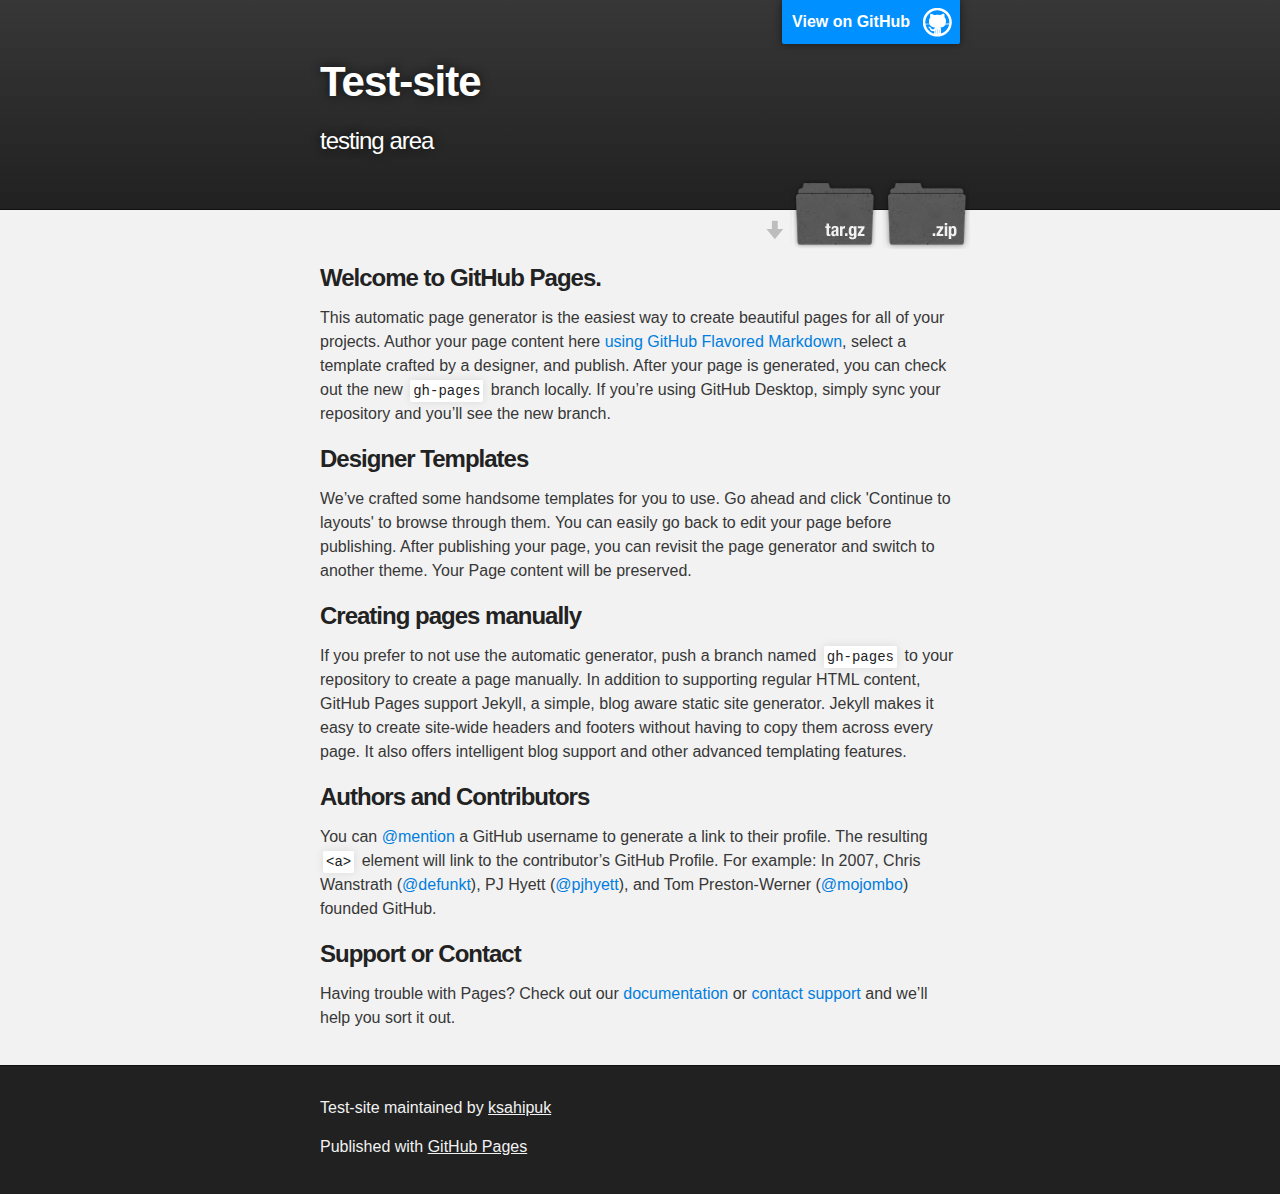
<file: index.html>
<!DOCTYPE html>
<html>

  <head>
    <meta charset='utf-8'>
    <meta http-equiv="X-UA-Compatible" content="chrome=1">
    <meta name="description" content="Test-site : testing area">

    <link rel="stylesheet" type="text/css" media="screen" href="stylesheets/stylesheet.css">

    <title>Test-site</title>
  </head>

  <body>

    <!-- HEADER -->
    <div id="header_wrap" class="outer">
        <header class="inner">
          <a id="forkme_banner" href="https://github.com/ksahipuk/test-site">View on GitHub</a>

          <h1 id="project_title">Test-site</h1>
          <h2 id="project_tagline">testing area</h2>

            <section id="downloads">
              <a class="zip_download_link" href="https://github.com/ksahipuk/test-site/zipball/master">Download this project as a .zip file</a>
              <a class="tar_download_link" href="https://github.com/ksahipuk/test-site/tarball/master">Download this project as a tar.gz file</a>
            </section>
        </header>
    </div>

    <!-- MAIN CONTENT -->
    <div id="main_content_wrap" class="outer">
      <section id="main_content" class="inner">
        <h3>
<a id="welcome-to-github-pages" class="anchor" href="#welcome-to-github-pages" aria-hidden="true"><span aria-hidden="true" class="octicon octicon-link"></span></a>Welcome to GitHub Pages.</h3>

<p>This automatic page generator is the easiest way to create beautiful pages for all of your projects. Author your page content here <a href="https://guides.github.com/features/mastering-markdown/">using GitHub Flavored Markdown</a>, select a template crafted by a designer, and publish. After your page is generated, you can check out the new <code>gh-pages</code> branch locally. If you’re using GitHub Desktop, simply sync your repository and you’ll see the new branch.</p>

<h3>
<a id="designer-templates" class="anchor" href="#designer-templates" aria-hidden="true"><span aria-hidden="true" class="octicon octicon-link"></span></a>Designer Templates</h3>

<p>We’ve crafted some handsome templates for you to use. Go ahead and click 'Continue to layouts' to browse through them. You can easily go back to edit your page before publishing. After publishing your page, you can revisit the page generator and switch to another theme. Your Page content will be preserved.</p>

<h3>
<a id="creating-pages-manually" class="anchor" href="#creating-pages-manually" aria-hidden="true"><span aria-hidden="true" class="octicon octicon-link"></span></a>Creating pages manually</h3>

<p>If you prefer to not use the automatic generator, push a branch named <code>gh-pages</code> to your repository to create a page manually. In addition to supporting regular HTML content, GitHub Pages support Jekyll, a simple, blog aware static site generator. Jekyll makes it easy to create site-wide headers and footers without having to copy them across every page. It also offers intelligent blog support and other advanced templating features.</p>

<h3>
<a id="authors-and-contributors" class="anchor" href="#authors-and-contributors" aria-hidden="true"><span aria-hidden="true" class="octicon octicon-link"></span></a>Authors and Contributors</h3>

<p>You can <a href="https://help.github.com/articles/basic-writing-and-formatting-syntax/#mentioning-users-and-teams" class="user-mention">@mention</a> a GitHub username to generate a link to their profile. The resulting <code>&lt;a&gt;</code> element will link to the contributor’s GitHub Profile. For example: In 2007, Chris Wanstrath (<a href="https://github.com/defunkt" class="user-mention">@defunkt</a>), PJ Hyett (<a href="https://github.com/pjhyett" class="user-mention">@pjhyett</a>), and Tom Preston-Werner (<a href="https://github.com/mojombo" class="user-mention">@mojombo</a>) founded GitHub.</p>

<h3>
<a id="support-or-contact" class="anchor" href="#support-or-contact" aria-hidden="true"><span aria-hidden="true" class="octicon octicon-link"></span></a>Support or Contact</h3>

<p>Having trouble with Pages? Check out our <a href="https://help.github.com/pages">documentation</a> or <a href="https://github.com/contact">contact support</a> and we’ll help you sort it out.</p>
      </section>
    </div>

    <!-- FOOTER  -->
    <div id="footer_wrap" class="outer">
      <footer class="inner">
        <p class="copyright">Test-site maintained by <a href="https://github.com/ksahipuk">ksahipuk</a></p>
        <p>Published with <a href="https://pages.github.com">GitHub Pages</a></p>
      </footer>
    </div>

    

  </body>
</html>
</file>
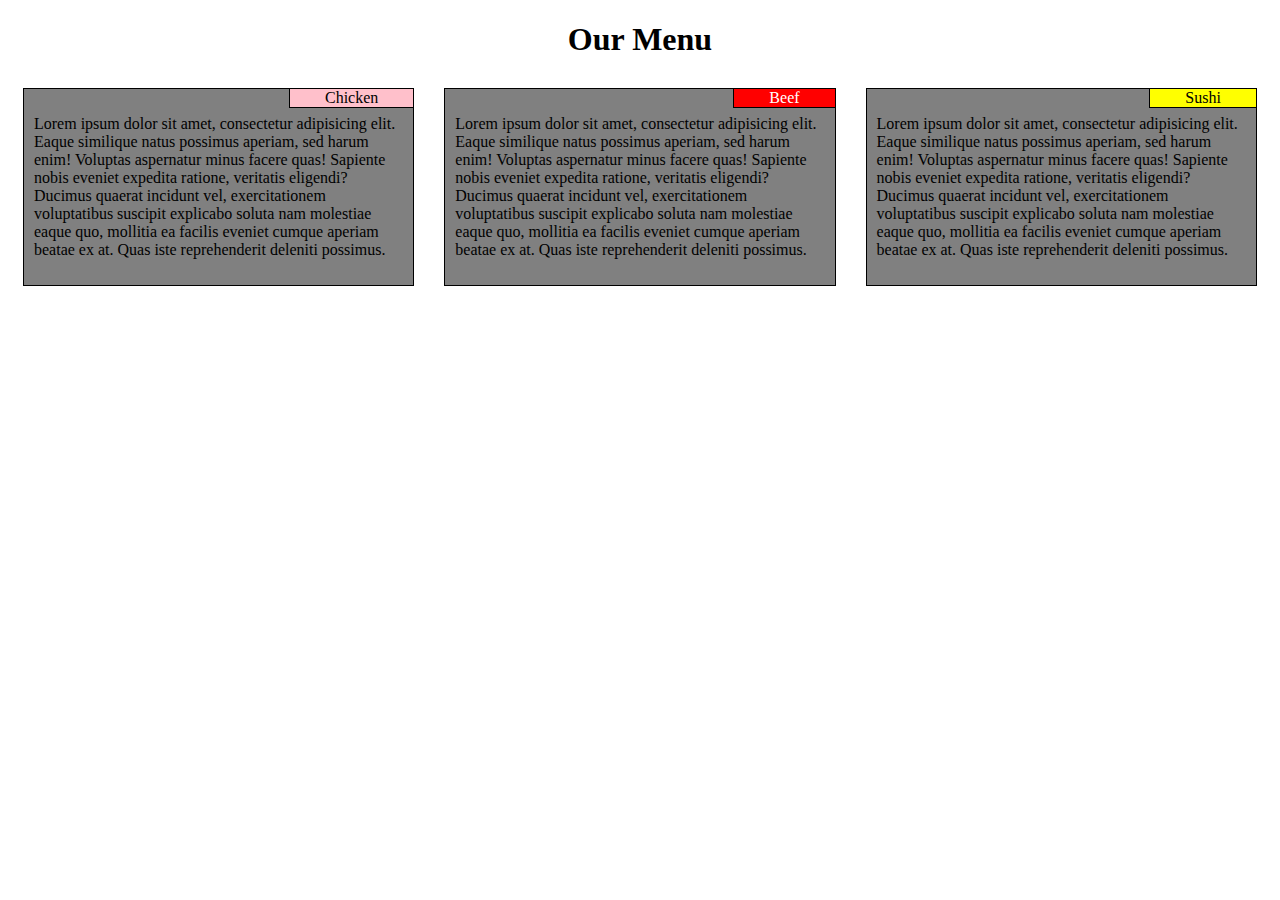
<file: my-site/index.html>
<!DOCTYPE html>
<html lang="en">
<head>
	<meta charset="UTF-8">
	<meta name="viewport" content="width=device-width, initial-scale=1">
	<title>Week 2</title>
	<link rel="stylesheet" href="css/style.css">
</head>
<body>
<h1>Our Menu</h1>

<div class="row">

	<div class="col-lg-4 col-md-4 col-sm-6 col-xs-12">
		<div class="container">
			<div class="menu menu-1">Chicken</div>
			<p>Lorem ipsum dolor sit amet, consectetur adipisicing elit. Eaque similique natus possimus aperiam, sed harum enim! Voluptas aspernatur minus facere quas! Sapiente nobis eveniet expedita ratione, veritatis eligendi? Ducimus quaerat incidunt vel, exercitationem voluptatibus suscipit explicabo soluta nam molestiae eaque quo, mollitia ea facilis eveniet cumque aperiam beatae ex at. Quas iste reprehenderit deleniti possimus. </p>
		</div>
	</div>

	<div class="col-lg-4 col-md-4 col-sm-6 col-xs-12">
		<div class="container">
			<div class="menu menu-2">Beef</div>
			<p>Lorem ipsum dolor sit amet, consectetur adipisicing elit. Eaque similique natus possimus aperiam, sed harum enim! Voluptas aspernatur minus facere quas! Sapiente nobis eveniet expedita ratione, veritatis eligendi? Ducimus quaerat incidunt vel, exercitationem voluptatibus suscipit explicabo soluta nam molestiae eaque quo, mollitia ea facilis eveniet cumque aperiam beatae ex at. Quas iste reprehenderit deleniti possimus. </p>
		</div>
	</div>

	<div class="col-lg-4 col-md-4 col-sm-12 col-xs-12">
		<div class="container">
			<div class="menu menu-3">Sushi</div>
			<p>Lorem ipsum dolor sit amet, consectetur adipisicing elit. Eaque similique natus possimus aperiam, sed harum enim! Voluptas aspernatur minus facere quas! Sapiente nobis eveniet expedita ratione, veritatis eligendi? Ducimus quaerat incidunt vel, exercitationem voluptatibus suscipit explicabo soluta nam molestiae eaque quo, mollitia ea facilis eveniet cumque aperiam beatae ex at. Quas iste reprehenderit deleniti possimus. </p>
		</div>
	</div>

</div>
	
</body>
</html>
</file>
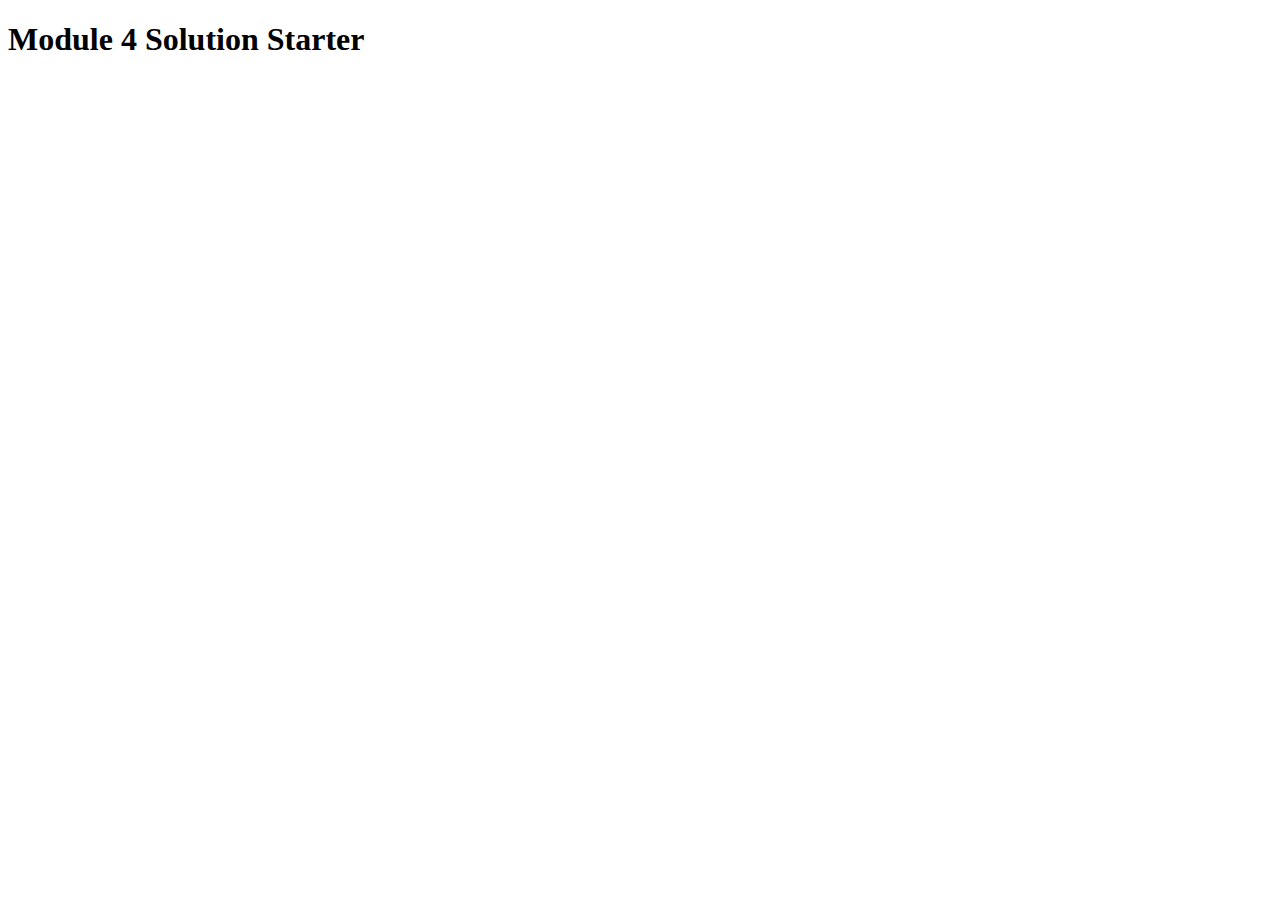
<file: week4/index.html>
<!DOCTYPE html>
<html>
<head>
  <meta charset="utf-8">
  <title>Module 4 Solution Starter</title>
  <script src="SpeakHello.js"></script>
  <script src="SpeakGoodBye.js"></script>
  <script src="script.js"></script>
</head>
<body>
  <h1>Module 4 Solution Starter</h1>
</body>
</html>
</file>
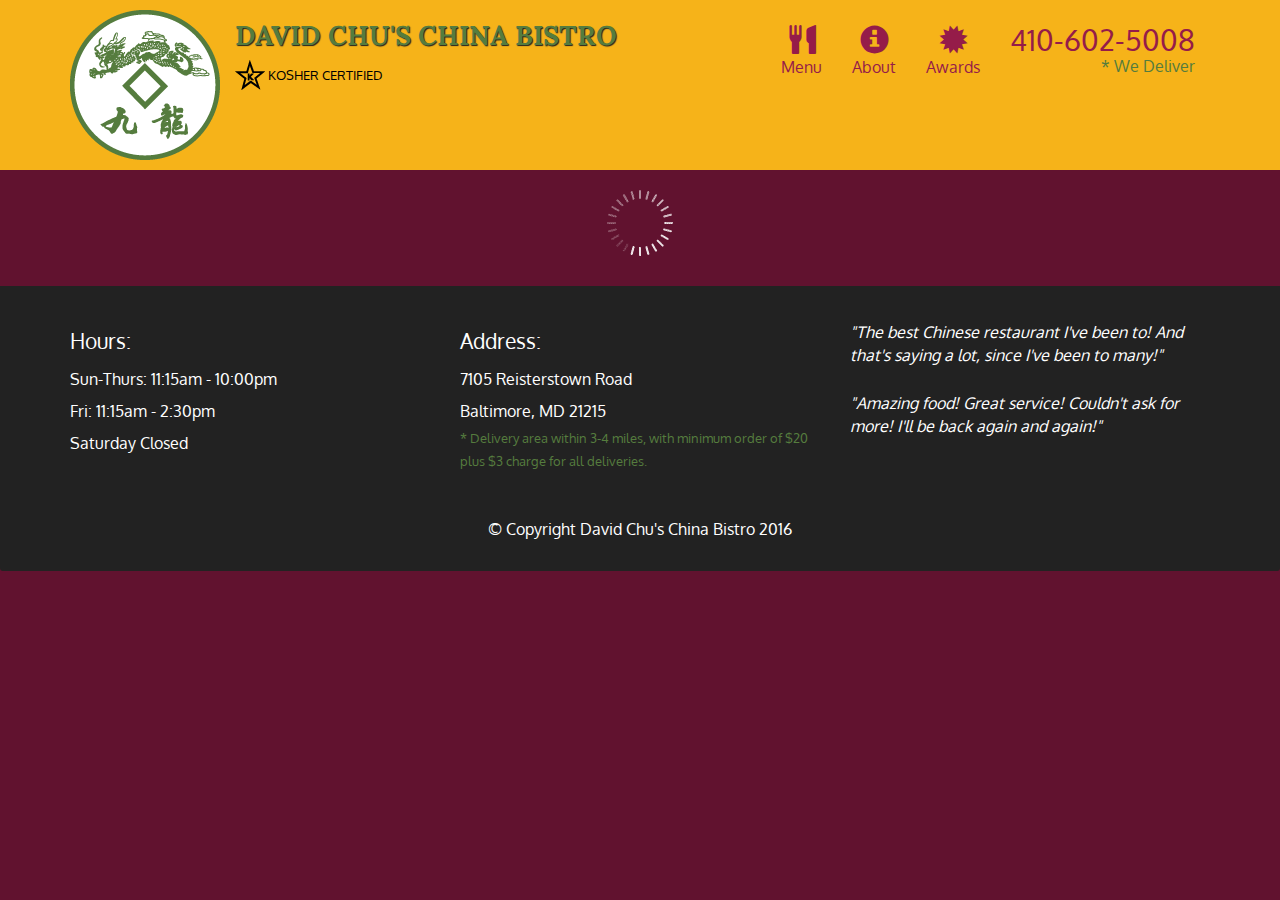
<file: week5/index.html>
<!doctype html>
<html lang="en">
  <head>
    <meta charset="utf-8">
    <meta http-equiv="X-UA-Compatible" content="IE=edge">
    <meta name="viewport" content="width=device-width, initial-scale=1">
    <title>David Chu's China Bistro</title>
    <link rel="stylesheet" href="css/bootstrap.min.css">
    <link rel="stylesheet" href="css/styles.css">
    <link href='https://fonts.googleapis.com/css?family=Oxygen:400,300,700' rel='stylesheet' type='text/css'>
    <link href='https://fonts.googleapis.com/css?family=Lora' rel='stylesheet' type='text/css'>
  </head>
<body>
  <header>
    <nav id="header-nav" class="navbar navbar-default">
      <div class="container">
        <div class="navbar-header">
          <a href="index.html" class="pull-left visible-md visible-lg">
            <div id="logo-img" alt="Logo image"></div>
          </a>

          <div class="navbar-brand">
            <a href="index.html"><h1>David Chu's China Bistro</h1></a>
            <p>
              <img src="images/star-k-logo.png" alt="Kosher certification">
              <span>Kosher Certified</span>
            </p>
          </div>

          <button id="navbarToggle" type="button" class="navbar-toggle collapsed" data-toggle="collapse" data-target="#collapsable-nav" aria-expanded="false">
            <span class="sr-only">Toggle navigation</span>
            <span class="icon-bar"></span>
            <span class="icon-bar"></span>
            <span class="icon-bar"></span>
          </button>
        </div>
        
        <div id="collapsable-nav" class="collapse navbar-collapse">
           <ul id="nav-list" class="nav navbar-nav navbar-right">
            <li id="navHomeButton" class="visible-xs active">
              <a href="index.html">
                <span class="glyphicon glyphicon-home"></span> Home</a>
            </li>
            <li id="navMenuButton">
              <a href="#" onclick="$dc.loadMenuCategories();">
                <span class="glyphicon glyphicon-cutlery"></span><br class="hidden-xs"> Menu</a>
            </li>
            <li>
              <a href="#">
                <span class="glyphicon glyphicon-info-sign"></span><br class="hidden-xs"> About</a>
            </li>
            <li>
              <a href="#">
                <span class="glyphicon glyphicon-certificate"></span><br class="hidden-xs"> Awards</a>
            </li>
            <li id="phone" class="hidden-xs">
              <a href="tel:410-602-5008">
                <span>410-602-5008</span></a><div>* We Deliver</div>
            </li>
          </ul><!-- #nav-list -->
        </div><!-- .collapse .navbar-collapse -->
      </div><!-- .container -->
    </nav><!-- #header-nav -->
  </header>

  <div id="call-btn" class="visible-xs">
    <a class="btn" href="tel:410-602-5008">
    <span class="glyphicon glyphicon-earphone"></span>
    410-602-5008
    </a>
  </div>
  <div id="xs-deliver" class="text-center visible-xs">* We Deliver</div>

  <div id="main-content" class="container"></div>

  <footer class="panel-footer">
    <div class="container">
      <div class="row">
        <section id="hours" class="col-sm-4">
          <span>Hours:</span><br>
          Sun-Thurs: 11:15am - 10:00pm<br>
          Fri: 11:15am - 2:30pm<br>
          Saturday Closed
          <hr class="visible-xs">
        </section>
        <section id="address" class="col-sm-4">
          <span>Address:</span><br>
          7105 Reisterstown Road<br>
          Baltimore, MD 21215
          <p>* Delivery area within 3-4 miles, with minimum order of $20 plus $3 charge for all deliveries.</p>
          <hr class="visible-xs">
        </section>
        <section id="testimonials" class="col-sm-4">
          <p>"The best Chinese restaurant I've been to! And that's saying a lot, since I've been to many!"</p>
          <p>"Amazing food! Great service! Couldn't ask for more! I'll be back again and again!"</p>
        </section>
      </div>
      <div class="text-center">&copy; Copyright David Chu's China Bistro 2016</div>
    </div>
  </footer>

  <!-- jQuery (Bootstrap JS plugins depend on it) -->
  <script src="js/jquery-2.1.4.min.js"></script>
  <script src="js/bootstrap.min.js"></script>
  <script src="js/ajax-utils.js"></script>
  <script src="js/script.js"></script>
</body>
</html>
</file>
<file: stylesheets/stylesheet.css>
/*******************************************************************************
Slate Theme for GitHub Pages
by Jason Costello, @jsncostello
*******************************************************************************/

@import url(github-light.css);

/*******************************************************************************
MeyerWeb Reset
*******************************************************************************/

html, body, div, span, applet, object, iframe,
h1, h2, h3, h4, h5, h6, p, blockquote, pre,
a, abbr, acronym, address, big, cite, code,
del, dfn, em, img, ins, kbd, q, s, samp,
small, strike, strong, sub, sup, tt, var,
b, u, i, center,
dl, dt, dd, ol, ul, li,
fieldset, form, label, legend,
table, caption, tbody, tfoot, thead, tr, th, td,
article, aside, canvas, details, embed,
figure, figcaption, footer, header, hgroup,
menu, nav, output, ruby, section, summary,
time, mark, audio, video {
  margin: 0;
  padding: 0;
  border: 0;
  font: inherit;
  vertical-align: baseline;
}

/* HTML5 display-role reset for older browsers */
article, aside, details, figcaption, figure,
footer, header, hgroup, menu, nav, section {
  display: block;
}

ol, ul {
  list-style: none;
}

table {
  border-collapse: collapse;
  border-spacing: 0;
}

/*******************************************************************************
Theme Styles
*******************************************************************************/

body {
  box-sizing: border-box;
  color:#373737;
  background: #212121;
  font-size: 16px;
  font-family: 'Myriad Pro', Calibri, Helvetica, Arial, sans-serif;
  line-height: 1.5;
  -webkit-font-smoothing: antialiased;
}

h1, h2, h3, h4, h5, h6 {
  margin: 10px 0;
  font-weight: 700;
  color:#222222;
  font-family: 'Lucida Grande', 'Calibri', Helvetica, Arial, sans-serif;
  letter-spacing: -1px;
}

h1 {
  font-size: 36px;
  font-weight: 700;
}

h2 {
  padding-bottom: 10px;
  font-size: 32px;
  background: url('../images/bg_hr.png') repeat-x bottom;
}

h3 {
  font-size: 24px;
}

h4 {
  font-size: 21px;
}

h5 {
  font-size: 18px;
}

h6 {
  font-size: 16px;
}

p {
  margin: 10px 0 15px 0;
}

footer p {
  color: #f2f2f2;
}

a {
  text-decoration: none;
  color: #007edf;
  text-shadow: none;

  transition: color 0.5s ease;
  transition: text-shadow 0.5s ease;
  -webkit-transition: color 0.5s ease;
  -webkit-transition: text-shadow 0.5s ease;
  -moz-transition: color 0.5s ease;
  -moz-transition: text-shadow 0.5s ease;
  -o-transition: color 0.5s ease;
  -o-transition: text-shadow 0.5s ease;
  -ms-transition: color 0.5s ease;
  -ms-transition: text-shadow 0.5s ease;
}

a:hover, a:focus {text-decoration: underline;}

footer a {
  color: #F2F2F2;
  text-decoration: underline;
}

em {
  font-style: italic;
}

strong {
  font-weight: bold;
}

img {
  position: relative;
  margin: 0 auto;
  max-width: 739px;
  padding: 5px;
  margin: 10px 0 10px 0;
  border: 1px solid #ebebeb;

  box-shadow: 0 0 5px #ebebeb;
  -webkit-box-shadow: 0 0 5px #ebebeb;
  -moz-box-shadow: 0 0 5px #ebebeb;
  -o-box-shadow: 0 0 5px #ebebeb;
  -ms-box-shadow: 0 0 5px #ebebeb;
}

p img {
  display: inline;
  margin: 0;
  padding: 0;
  vertical-align: middle;
  text-align: center;
  border: none;
}

pre, code {
  width: 100%;
  color: #222;
  background-color: #fff;

  font-family: Monaco, "Bitstream Vera Sans Mono", "Lucida Console", Terminal, monospace;
  font-size: 14px;

  border-radius: 2px;
  -moz-border-radius: 2px;
  -webkit-border-radius: 2px;
}

pre {
  width: 100%;
  padding: 10px;
  box-shadow: 0 0 10px rgba(0,0,0,.1);
  overflow: auto;
}

code {
  padding: 3px;
  margin: 0 3px;
  box-shadow: 0 0 10px rgba(0,0,0,.1);
}

pre code {
  display: block;
  box-shadow: none;
}

blockquote {
  color: #666;
  margin-bottom: 20px;
  padding: 0 0 0 20px;
  border-left: 3px solid #bbb;
}


ul, ol, dl {
  margin-bottom: 15px
}

ul {
  list-style-position: inside;
  list-style: disc;
  padding-left: 20px;
}

ol {
  list-style-position: inside;
  list-style: decimal;
  padding-left: 20px;
}

dl dt {
  font-weight: bold;
}

dl dd {
  padding-left: 20px;
  font-style: italic;
}

dl p {
  padding-left: 20px;
  font-style: italic;
}

hr {
  height: 1px;
  margin-bottom: 5px;
  border: none;
  background: url('../images/bg_hr.png') repeat-x center;
}

table {
  border: 1px solid #373737;
  margin-bottom: 20px;
  text-align: left;
 }

th {
  font-family: 'Lucida Grande', 'Helvetica Neue', Helvetica, Arial, sans-serif;
  padding: 10px;
  background: #373737;
  color: #fff;
 }

td {
  padding: 10px;
  border: 1px solid #373737;
 }

form {
  background: #f2f2f2;
  padding: 20px;
}

/*******************************************************************************
Full-Width Styles
*******************************************************************************/

.outer {
  width: 100%;
}

.inner {
  position: relative;
  max-width: 640px;
  padding: 20px 10px;
  margin: 0 auto;
}

#forkme_banner {
  display: block;
  position: absolute;
  top:0;
  right: 10px;
  z-index: 10;
  padding: 10px 50px 10px 10px;
  color: #fff;
  background: url('../images/blacktocat.png') #0090ff no-repeat 95% 50%;
  font-weight: 700;
  box-shadow: 0 0 10px rgba(0,0,0,.5);
  border-bottom-left-radius: 2px;
  border-bottom-right-radius: 2px;
}

#header_wrap {
  background: #212121;
  background: -moz-linear-gradient(top, #373737, #212121);
  background: -webkit-linear-gradient(top, #373737, #212121);
  background: -ms-linear-gradient(top, #373737, #212121);
  background: -o-linear-gradient(top, #373737, #212121);
  background: linear-gradient(top, #373737, #212121);
}

#header_wrap .inner {
  padding: 50px 10px 30px 10px;
}

#project_title {
  margin: 0;
  color: #fff;
  font-size: 42px;
  font-weight: 700;
  text-shadow: #111 0px 0px 10px;
}

#project_tagline {
  color: #fff;
  font-size: 24px;
  font-weight: 300;
  background: none;
  text-shadow: #111 0px 0px 10px;
}

#downloads {
  position: absolute;
  width: 210px;
  z-index: 10;
  bottom: -40px;
  right: 0;
  height: 70px;
  background: url('../images/icon_download.png') no-repeat 0% 90%;
}

.zip_download_link {
  display: block;
  float: right;
  width: 90px;
  height:70px;
  text-indent: -5000px;
  overflow: hidden;
  background: url(../images/sprite_download.png) no-repeat bottom left;
}

.tar_download_link {
  display: block;
  float: right;
  width: 90px;
  height:70px;
  text-indent: -5000px;
  overflow: hidden;
  background: url(../images/sprite_download.png) no-repeat bottom right;
  margin-left: 10px;
}

.zip_download_link:hover {
  background: url(../images/sprite_download.png) no-repeat top left;
}

.tar_download_link:hover {
  background: url(../images/sprite_download.png) no-repeat top right;
}

#main_content_wrap {
  background: #f2f2f2;
  border-top: 1px solid #111;
  border-bottom: 1px solid #111;
}

#main_content {
  padding-top: 40px;
}

#footer_wrap {
  background: #212121;
}



/*******************************************************************************
Small Device Styles
*******************************************************************************/

@media screen and (max-width: 480px) {
  body {
    font-size:14px;
  }

  #downloads {
    display: none;
  }

  .inner {
    min-width: 320px;
    max-width: 480px;
  }

  #project_title {
  font-size: 32px;
  }

  h1 {
    font-size: 28px;
  }

  h2 {
    font-size: 24px;
  }

  h3 {
    font-size: 21px;
  }

  h4 {
    font-size: 18px;
  }

  h5 {
    font-size: 14px;
  }

  h6 {
    font-size: 12px;
  }

  code, pre {
    min-width: 320px;
    max-width: 480px;
    font-size: 11px;
  }

}
</file>
<file: my-site/css/style.css>
* {
  box-sizing: border-box;
}

h1 {
  margin-bottom: 15px;
  text-align: center;
}

.container {
  border: 1px solid black;
  background-color: gray;
  margin: 15px;
}
.menu {
  position: relative;
  float: right;
  border: 1px solid black;
  border-top: none;
  border-right: none;
  padding-left: 35px;
  padding-right: 35px;
  

}

.menu-1 {
  background-color: pink;
}

.menu-2 {
  background-color: red;
  color: white;
}
.menu-3 {
  background-color: yellow;
}
p {
  padding: 10px;  
}

.row {
  width: 100%;
}

@media (min-width: 1200px) {
  .col-lg-1, .col-lg-2, .col-lg-3, .col-lg-4, .col-lg-5, .col-lg-6, .col-lg-7, .col-lg-8, .col-lg-9, .col-lg-10, .col-lg-11, .col-lg-12 {
    float: left;
  }
  .col-lg-1 {
    width: 8.33%;
  }
  .col-lg-2 {
    width: 16.66%;
  }
  .col-lg-3 {
    width: 25%;
  }
  .col-lg-4 {
    width: 33.33%;
  }
  .col-lg-5 {
    width: 41.66%;
  }
  .col-lg-6 {
    width: 50%;
  }
  .col-lg-7 {
    width: 58.33%;
  }
  .col-lg-8 {
    width: 66.66%;
  }
  .col-lg-9 {
    width: 74.99%;
  }
  .col-lg-10 {
    width: 83.33%;
  }
  .col-lg-11 {
    width: 91.66%;
  }
  .col-lg-12 {
    width: 100%;
  }
}

@media (min-width: 992px) and (max-width: 1199px) {
  .col-md-1, .col-md-2, .col-md-3, .col-md-4, .col-md-5, .col-md-6, .col-md-7, .col-md-8, .col-md-9, .col-md-10, .col-md-11, .col-md-12 {
    float: left;
  }
  .col-md-1 {
    width: 8.33%;
  }
  .col-md-2 {
    width: 16.66%;
  }
  .col-md-3 {
    width: 25%;
  }
  .col-md-4 {
    width: 33.33%;
  }
  .col-md-5 {
    width: 41.66%;
  }
  .col-md-6 {
    width: 50%;
  }
  .col-md-7 {
    width: 58.33%;
  }
  .col-md-8 {
    width: 66.66%;
  }
  .col-md-9 {
    width: 74.99%;
  }
  .col-md-10 {
    width: 83.33%;
  }
  .col-md-11 {
    width: 91.66%;
  }
  .col-md-12 {
    width: 100%;
  }
}
@media (min-width: 768px) and (max-width: 991px) {
  .col-sm-1, .col-sm-2, .col-sm-3, .col-sm-4, .col-sm-5, .col-sm-6, .col-sm-7, .col-sm-8, .col-sm-9, .col-sm-10, .col-sm-11, .col-sm-12 {
    float: left;
  }
  .col-sm-1 {
    width: 8.33%;
  }
  .col-sm-2 {
    width: 16.66%;
  }
  .col-sm-3 {
    width: 25%;
  }
  .col-sm-4 {
    width: 33.33%;
  }
  .col-sm-5 {
    width: 41.66%;
  }
  .col-sm-6 {
    width: 50%;
  }
  .col-sm-7 {
    width: 58.33%;
  }
  .col-sm-8 {
    width: 66.66%;
  }
  .col-sm-9 {
    width: 74.99%;
  }
  .col-sm-10 {
    width: 83.33%;
  }
  .col-sm-11 {
    width: 91.66%;
  }
  .col-sm-12 {
    width: 100%;
  }
}
@media (max-width: 767px) {
  .col-xs-1, .col-xs-2, .col-xs-3, .col-xs-4, .col-xs-5, .col-xs-6, .col-xs-7, .col-xs-8, .col-xs-9, .col-xs-10, .col-xs-11, .col-xs-12 {
    float: left;
  }
  .col-xs-1 {
    width: 8.33%;
  }
  .col-xs-2 {
    width: 16.66%;
  }
  .col-xs-3 {
    width: 25%;
  }
  .col-xs-4 {
    width: 33.33%;
  }
  .col-xs-5 {
    width: 41.66%;
  }
  .col-xs-6 {
    width: 50%;
  }
  .col-xs-7 {
    width: 58.33%;
  }
  .col-xs-8 {
    width: 66.66%;
  }
  .col-xs-9 {
    width: 74.99%;
  }
  .col-xs-10 {
    width: 83.33%;
  }
  .col-xs-11 {
    width: 91.66%;
  }
  .col-xs-12 {
    width: 100%;
  }
}
</file>
<file: week5/css/styles.css>
body {
  font-size: 16px;
  color: #fff;
  background-color: #61122f;
  font-family: 'Oxygen', sans-serif;
}

/** HEADER **/
#header-nav {
  background-color: #f6b319;
  border-radius: 0;
  border: 0;
}

#logo-img {
  background: url('../images/restaurant-logo_large.png') no-repeat;
  width: 150px;
  height: 150px;
  margin: 10px 15px 10px 0;
}

.navbar-brand {
  padding-top: 25px;
}
.navbar-brand h1 { /* Restaurant name */
  font-family: 'Lora', serif;
  color: #557c3e;
  font-size: 1.5em;
  text-transform: uppercase;
  font-weight: bold;
  text-shadow: 1px 1px 1px #222;
  margin-top: 0;
  margin-bottom: 0;
  line-height: .75;
}
.navbar-brand a:hover, .navbar-brand a:focus {
  text-decoration: none;
}
.navbar-brand p { /* Kosher cert */
  color: #000;
  text-transform: uppercase;
  font-size: .7em;
  margin-top: 15px;
}
.navbar-brand p span { /* Star-K */
  vertical-align: middle;
}

#nav-list {
  margin-top: 10px;
}
#nav-list a {
  color: #951C49;
  text-align: center;
}
#nav-list a:hover {
  background: #E7E7E7;
}
#nav-list a span {
  font-size: 1.8em;
}

#phone {
  margin-top: 5px;
}
#phone a { /* Phone number */
  text-align: right;
  padding-bottom: 0;
}
#phone div { /* We Deliver */
  color: #557c3e;
  text-align: right;
  padding-right: 15px;
}

.navbar-header button.navbar-toggle, .navbar-header .icon-bar {
  border: 1px solid #61122f;
}
.navbar-header button.navbar-toggle {
  clear: both;
  margin-top: -30px;
}
/* END HEADER */

/* FOOTER */
.panel-footer {
  margin-top: 30px;
  padding-top: 35px;
  padding-bottom: 30px;
  background-color: #222;
  border-top: 0;
}
.panel-footer div.row {
  margin-bottom: 35px;
}
#hours, #address {
  line-height: 2;
}
#hours > span, #address > span {
  font-size: 1.3em;
}
#address p {
  color: #557c3e;
  font-size: .8em;
  line-height: 1.8;
}
#testimonials {
  font-style: italic;
}
#testimonials p:nth-child(2) {
  margin-top: 25px;
}
/* END FOOTER */



/* HOME PAGE */
.container .jumbotron {
  box-shadow: 0 0 50px #3F0C1F;
  border: 2px solid #3F0C1F;
}

#menu-tile, #specials-tile, #map-tile {
  height: 250px;
  width: 100%;
  margin-bottom: 15px;
  position: relative;
  border: 2px solid #3F0C1F;
  overflow: hidden;
}
#menu-tile:hover, #specials-tile:hover, #map-tile:hover {
  box-shadow: 0 1px 5px 1px #cccccc;
}
#menu-tile {
  background: url('../images/menu-tile.jpg') no-repeat;
  background-position: center;
}
#specials-tile {
  background: url('../images/specials-tile.jpg') no-repeat;
  background-position: center;
}
#menu-tile span, #specials-tile span, #map-tile span {
  position: absolute;
  bottom: 0;
  right: 0;
  width: 100%;
  text-align: center;
  font-size: 1.6em;
  text-transform: uppercase;
  background-color: #000;
  color: #fff;
  opacity: .8;
}
/* END HOME PAGE */

/* MENU CATEGORIES PAGE */
.category-tile { 
  position: relative;
  border: 2px solid #3F0C1F;
  overflow: hidden;
  width: 200px;
  height: 200px;
  margin: 0 auto 15px;
}
.category-tile span {
  position: absolute;
  bottom: 0;
  right: 0;
  width: 100%;
  text-align: center;
  font-size: 1.2em;
  text-transform: uppercase;
  background-color: #000;
  color: #fff;
  opacity: .8;
}
.category-tile:hover {
  box-shadow: 0 1px 5px 1px #cccccc;
}

#menu-categories-title + div {
  margin-bottom: 50px;
}
/* END MENU CATEGORIES PAGE */

/* SINGLE CATEGORY PAGE */
.menu-item-tile {
  margin-bottom: 25px;
}
.menu-item-tile hr {
  width: 80%;
}
.menu-item-tile .menu-item-price {
  font-size: 1.1em;
  text-align: right;
  margin-top: -15px;
  margin-right: -15px;
}
.menu-item-tile .menu-item-price span {
  font-size: .6em;
}
.menu-item-photo {
  position: relative;
  border: 2px solid #3F0C1F; 
  overflow: hidden;
  padding: 0;
  margin-right: -15px;
  margin-left: auto;
  margin-bottom: 20px;
  max-width: 250px;
}
.menu-item-photo div {
  position: absolute;
  bottom: 0;
  right: 0;
  width: 80px;
  background-color: #557c3e;
  text-align: center;
}
.menu-item-description {
  padding-right: 30px;
}
h3.menu-item-title {
  margin: 0 0 10px;
}
.menu-item-details {
  font-size: .9em;
  font-style: italic;
}
/* END SINGLE CATEGORY PAGE */


/********** Large devices only **********/
@media (min-width: 1200px) {
  .container .jumbotron {
    background: url('../images/jumbotron_1200.jpg') no-repeat;
    height: 675px;
  }
}

/********** Medium devices only **********/
@media (min-width: 992px) and (max-width: 1199px) {
  /* Header */
  #logo-img {
    background: url('../images/restaurant-logo_medium.png') no-repeat;
    width: 100px;
    height: 100px;
    margin: 5px 5px 5px 0;
  }
  /* End Header */

  /* Home Page */
  .container .jumbotron {
    background: url('../images/jumbotron_992.jpg') no-repeat;
    height: 558px;
  }
  /* End Home Page */
}

/********** Small devices only **********/
@media (min-width: 768px) and (max-width: 991px) {
  /* Home Page */
  .container .jumbotron {
    background: url('../images/jumbotron_768.jpg') no-repeat;
    height: 432px;
  }
  /* End Home Page */
}

/********** Extra small devices only **********/
@media (max-width: 767px) {
  /* Header */
  .navbar-brand {
    padding-top: 10px;
    height: 80px;
  }
  .navbar-brand h1 { /* Restaurant name */
    padding-top: 10px;
    font-size: 5vw; /* 1vw = 1% of viewport width */
  }
  .navbar-brand p { /* Kosher cert */
    font-size: .6em;
    margin-top: 12px;
  }
  .navbar-brand p img { /* Star-K */
    height: 20px;
  }

  #collapsable-nav a { /* Collapsed nav menu text */
    font-size: 1.2em;
  }
  #collapsable-nav a span { /* Collapsed nav menu glyph */
    font-size: 1em;
    margin-right: 5px;
  }

  #call-btn > a {
    font-size: 1.5em;
    display: block;
    margin: 0 20px;
    padding: 10px;
    border: 2px solid #fff;
    background-color: #f6b319;
    color: #951c49;
  }
  #xs-deliver {
    margin-top: 5px;
    font-size: .7em;
    letter-spacing: .1em;
    text-transform: uppercase;
  }
  /* End Header */

  /* Footer */
  .panel-footer section {
    margin-bottom: 30px;
    text-align: center;
  }
  .panel-footer section:nth-child(3) {
    margin-bottom: 0; /* margin already exists on the whole row */
  }
  .panel-footer section hr {
    width: 50%;
  }
  /* End Footer */

  /* Home Page */
  .container .jumbotron {
    margin-top: 30px;
    padding: 0;
  }
  #menu-tile, #specials-tile {
    width: 360px;
    margin: 0 auto 15px;
  }

  .menu-item-photo {
    margin-right: auto;
  }
  .menu-item-tile .menu-item-price {
    text-align: center;
  }
  .menu-item-description {
    text-align: center;;
  }
}


/********** Super extra small devices Only :-) (e.g., iPhone 4) **********/
@media (max-width: 479px) {
  /* Header */
  .navbar-brand h1 { /* Restaurant name */
    padding-top: 5px;
    font-size: 6vw;
  }
  /* End Header */
  
  /* Home page */
  #menu-tile, #specials-tile {
    width: 280px;
    margin: 0 auto 15px;
  }

  .col-xxs-12 {
    position: relative;
    min-height: 1px;
    padding-right: 15px;
    padding-left: 15px;
    float: left;
    width: 100%;
  }
}
</file>
